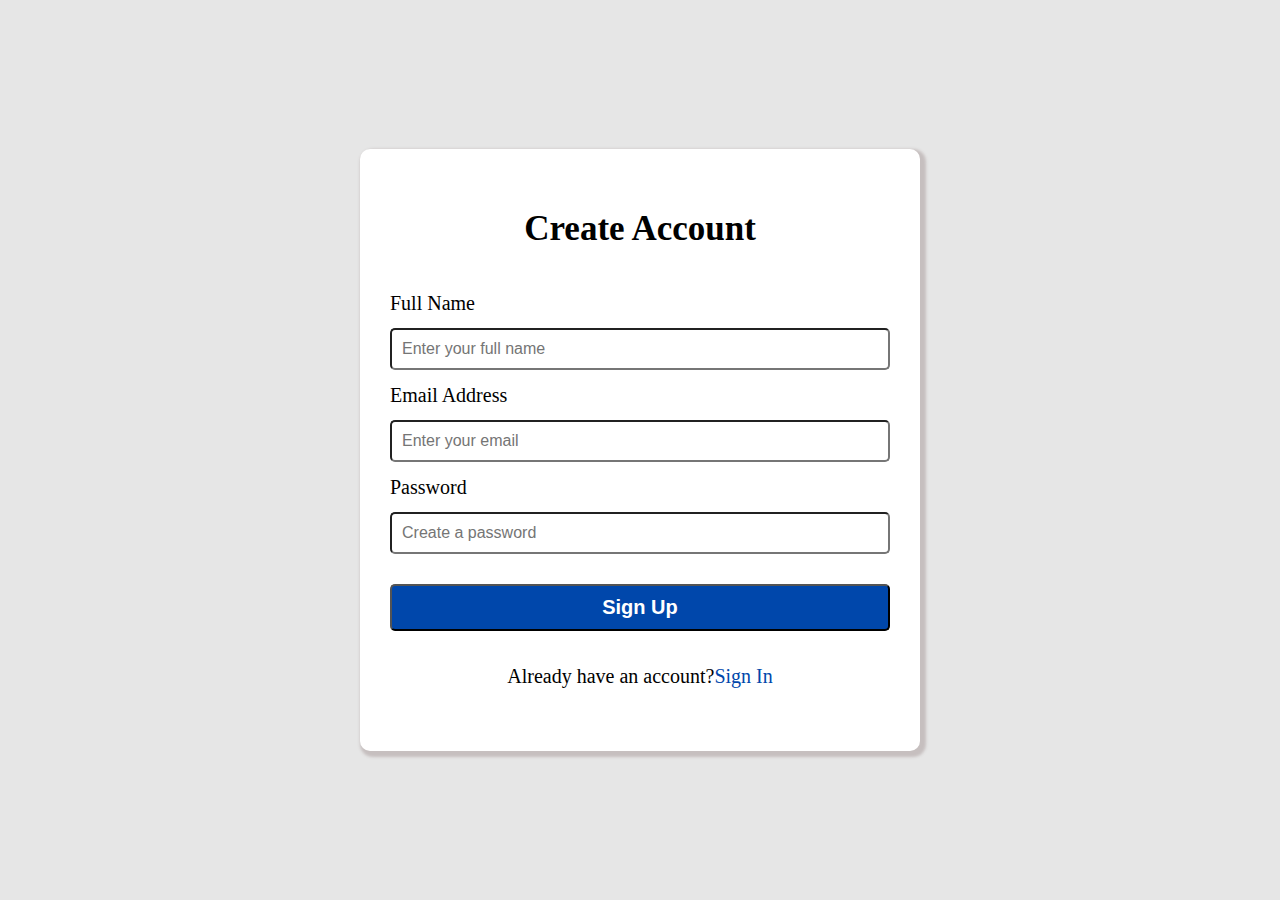
<file: index.html>
<html>
    <head>
        <title>
            Sign Up
        </title>
        <link rel="stylesheet" href="form.css">
       
    </head>
    <body>
        <div class="div1">
            <h2>Create Account</h2>
            <form>
                
                    <label>Full Name </label>
                    
                    <input type="text" placeholder="Enter your full name" required >
                    <label>Email Address</label>
                    
                    <input type="email" placeholder="Enter your email" required>
                    
                    <label>Password </label>
                    
                    <input type="text" placeholder="Create a password" required>
                    
                    
                    <input class="submit" type="SUBMIT" value="Sign Up" >
                    
                    <p>Already have an account?<a href="./signup.html">Sign In</a> </p>

                
            </form>
        </div>
    </body>
</html>
</file>
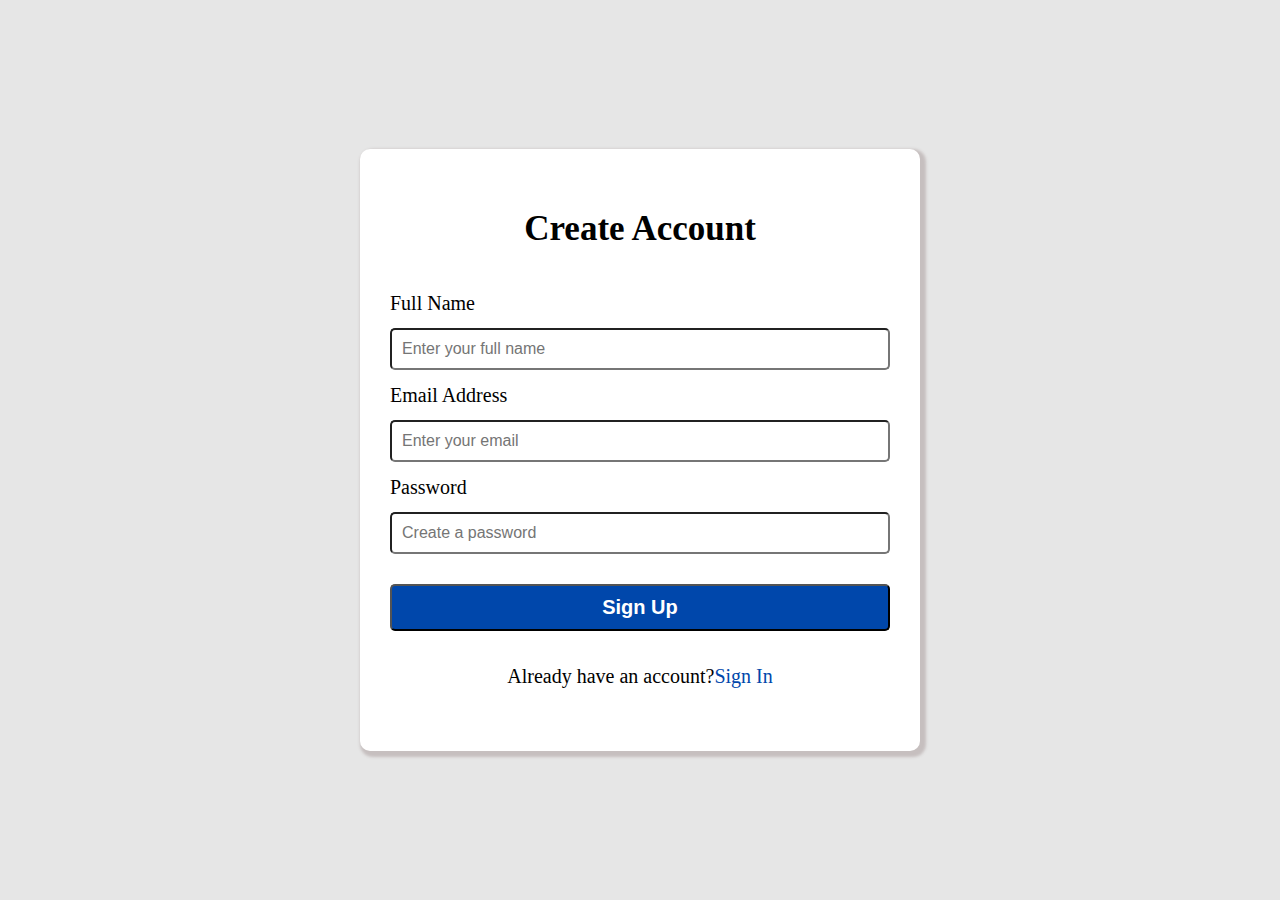
<file: form.html>
<html>
    <head>
        <title>
            Sign Up
        </title>
        <link rel="stylesheet" href="form.css">
       
    </head>
    <body>
        <div class="div1">
            <h2>Create Account</h2>
            <form>
                
                    <label>Full Name </label>
                    
                    <input type="text" placeholder="Enter your full name" required >
                    <label>Email Address</label>
                    
                    <input type="email" placeholder="Enter your email" required>
                    
                    <label>Password </label>
                    
                    <input type="text" placeholder="Create a password" required>
                    
                    
                    <input class="submit" type="SUBMIT" value="Sign Up" >
                    
                    <p>Already have an account?<a href="#">Sign In</a> </p>

                
            </form>
        </div>
    </body>
</html>
</file>
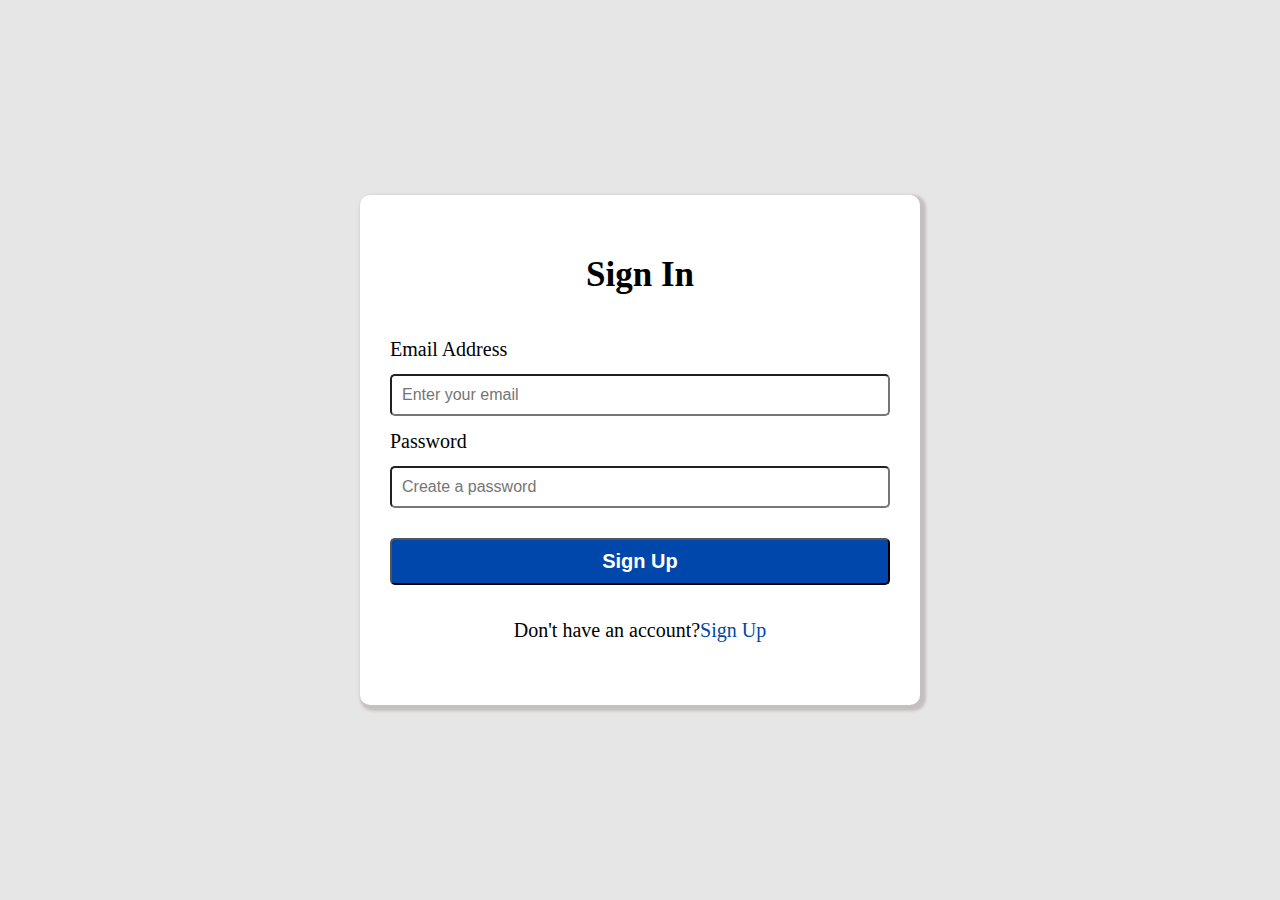
<file: signup.html>
<html>
    <head>
        <title>
            Sign In
        </title>
        <link rel="stylesheet" href="sign.css">
    </head>
    <body>
        <div class="div1">
            <h2>Sign In</h2>
            <form>
                
                    <label> Email Address</label>
                    
                    <input type="email" placeholder="Enter your email" required>
                    
                    <label>Password </label>
                    
                    <input type="text" placeholder="Create a password" required>
                    
                    
                    <input class="submit" type="SUBMIT" value="Sign Up" >
                    
                    <p>Don't have an account?<a href="./index.html">Sign Up </a> </p>

                
            </form>
        </div>
    </body>
</html>
</file>
<file: form.css>
Body{
    margin: 0px;
    padding: 0px;
    background-color: #e6e6e6;
    display: flex;
    align-items: center;
    justify-content: center;
}
.div1{
    background-color: white;
    width: 500;
    padding: 30px;
    font-size: 20px;
    border-radius: 10px;
    box-shadow: 3px 3px 3px 3px  rgb(198, 191, 191);
    
    
    
}
input{
    width: 500px;
    padding: 10px;
    font-size: 1rem;
    border-radius: 5px;
  
}
h2{
    text-align: center;
    font-size: 35px;
    font-weight: bold;
}
form{
    line-height: 2.5;
}
.submit{
    font-size: 1em;
    font-weight: bold;
    margin-top: 30px;
    background-color: #0047ab;
    color: white;
}
p{
    text-align: center;
}
a{
    text-decoration: none;
    color: #0047ab;
}
.submit:hover{
    background-color: black;
    font-size: 1.2em;
}
</file>
<file: sign.css>
Body{
    margin: 0px;
    padding: 0px;
    background-color: #e6e6e6;
    display: flex;
    align-items: center;
    justify-content: center;
}
.div1{
    background-color: white;
    width: 500;
    padding: 30px;
    font-size: 20px;
    border-radius: 10px;
    box-shadow: 3px 3px 3px 3px  rgb(198, 191, 191);
    
    
}
input{
    width: 500px;
    padding: 10px;
    font-size: 1rem;
    border-radius: 5px;
  
}
h2{
    text-align: center;
    font-size: 35px;
    font-weight: bold;
}
form{
    line-height: 2.5;
}
.submit{
    font-size: 1em;
    font-weight: bold;
    margin-top: 30px;
    background-color: #0047ab;
    color: white;
}
p{
    text-align: center;
}
a{
    text-decoration: none;
    color: #0047ab;
}
.submit:hover{
    background-color: black;
    font-size: 1.2em;
}
</file>
